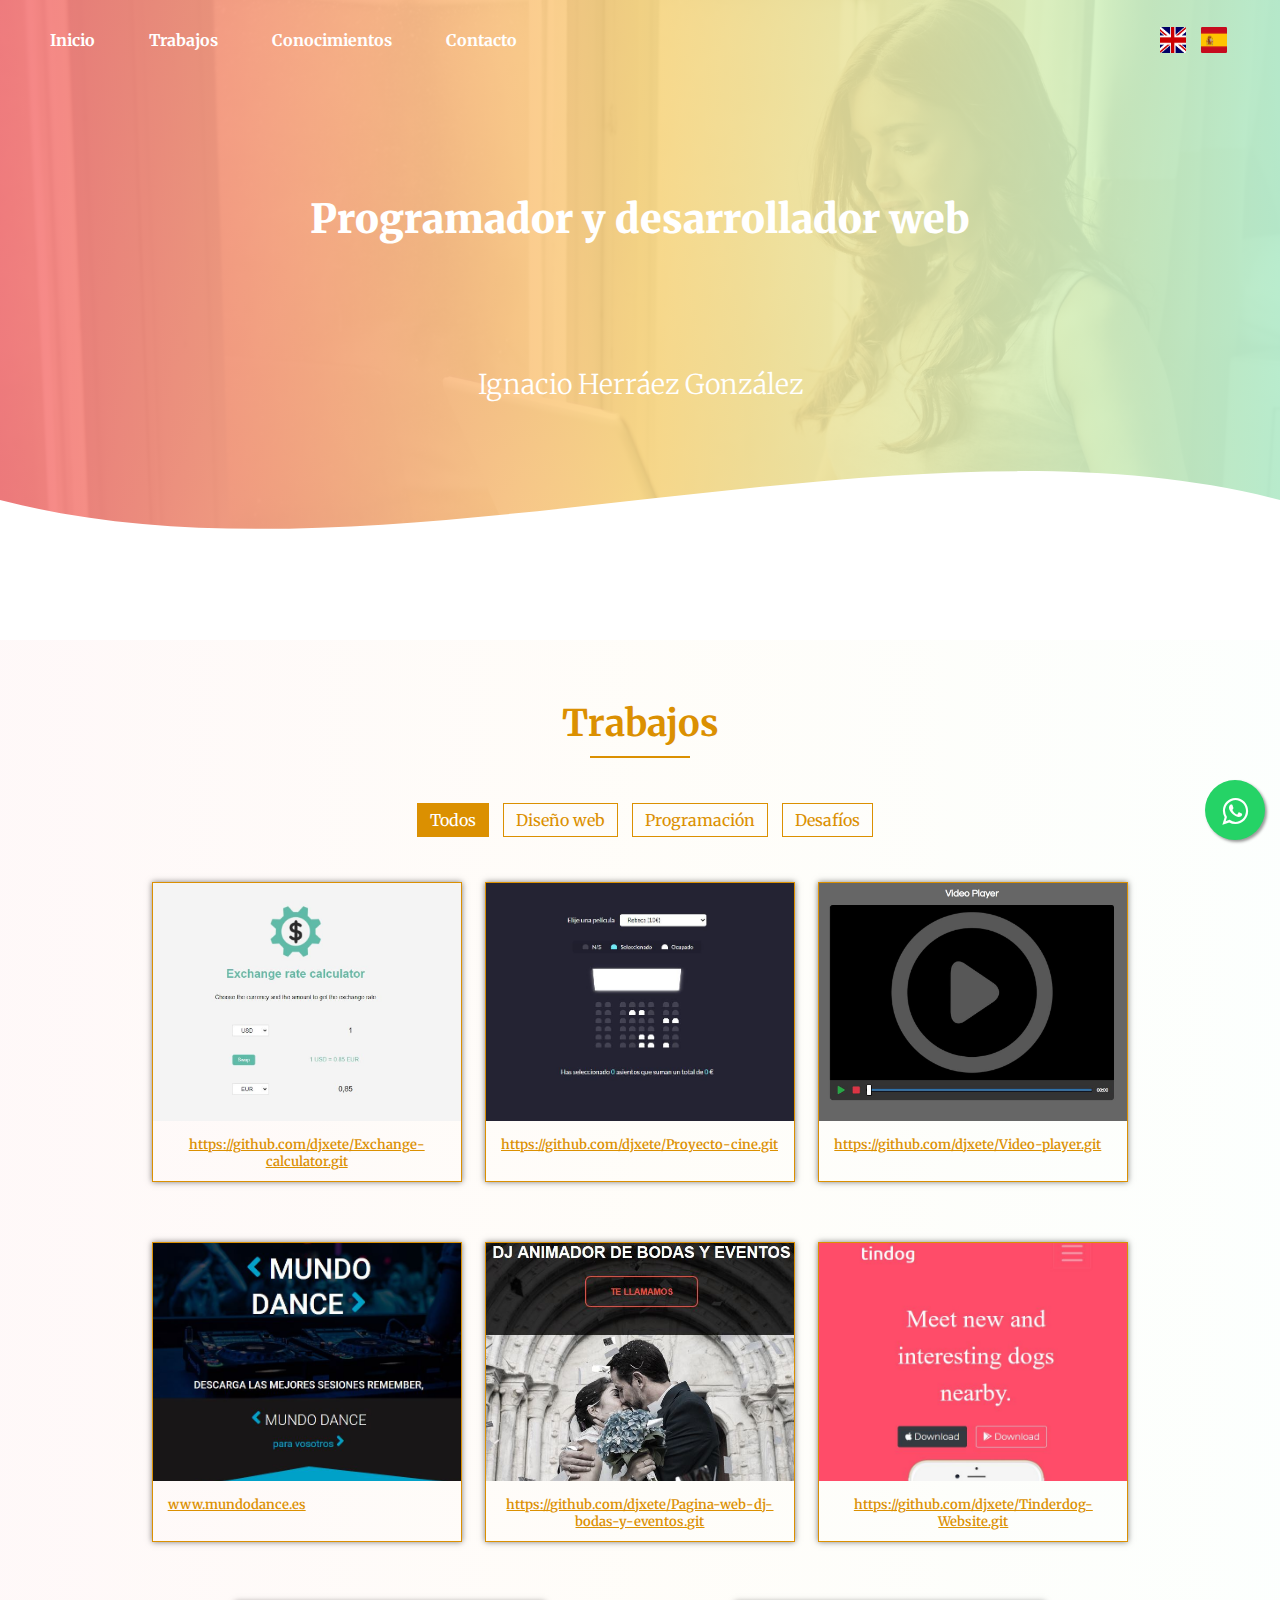
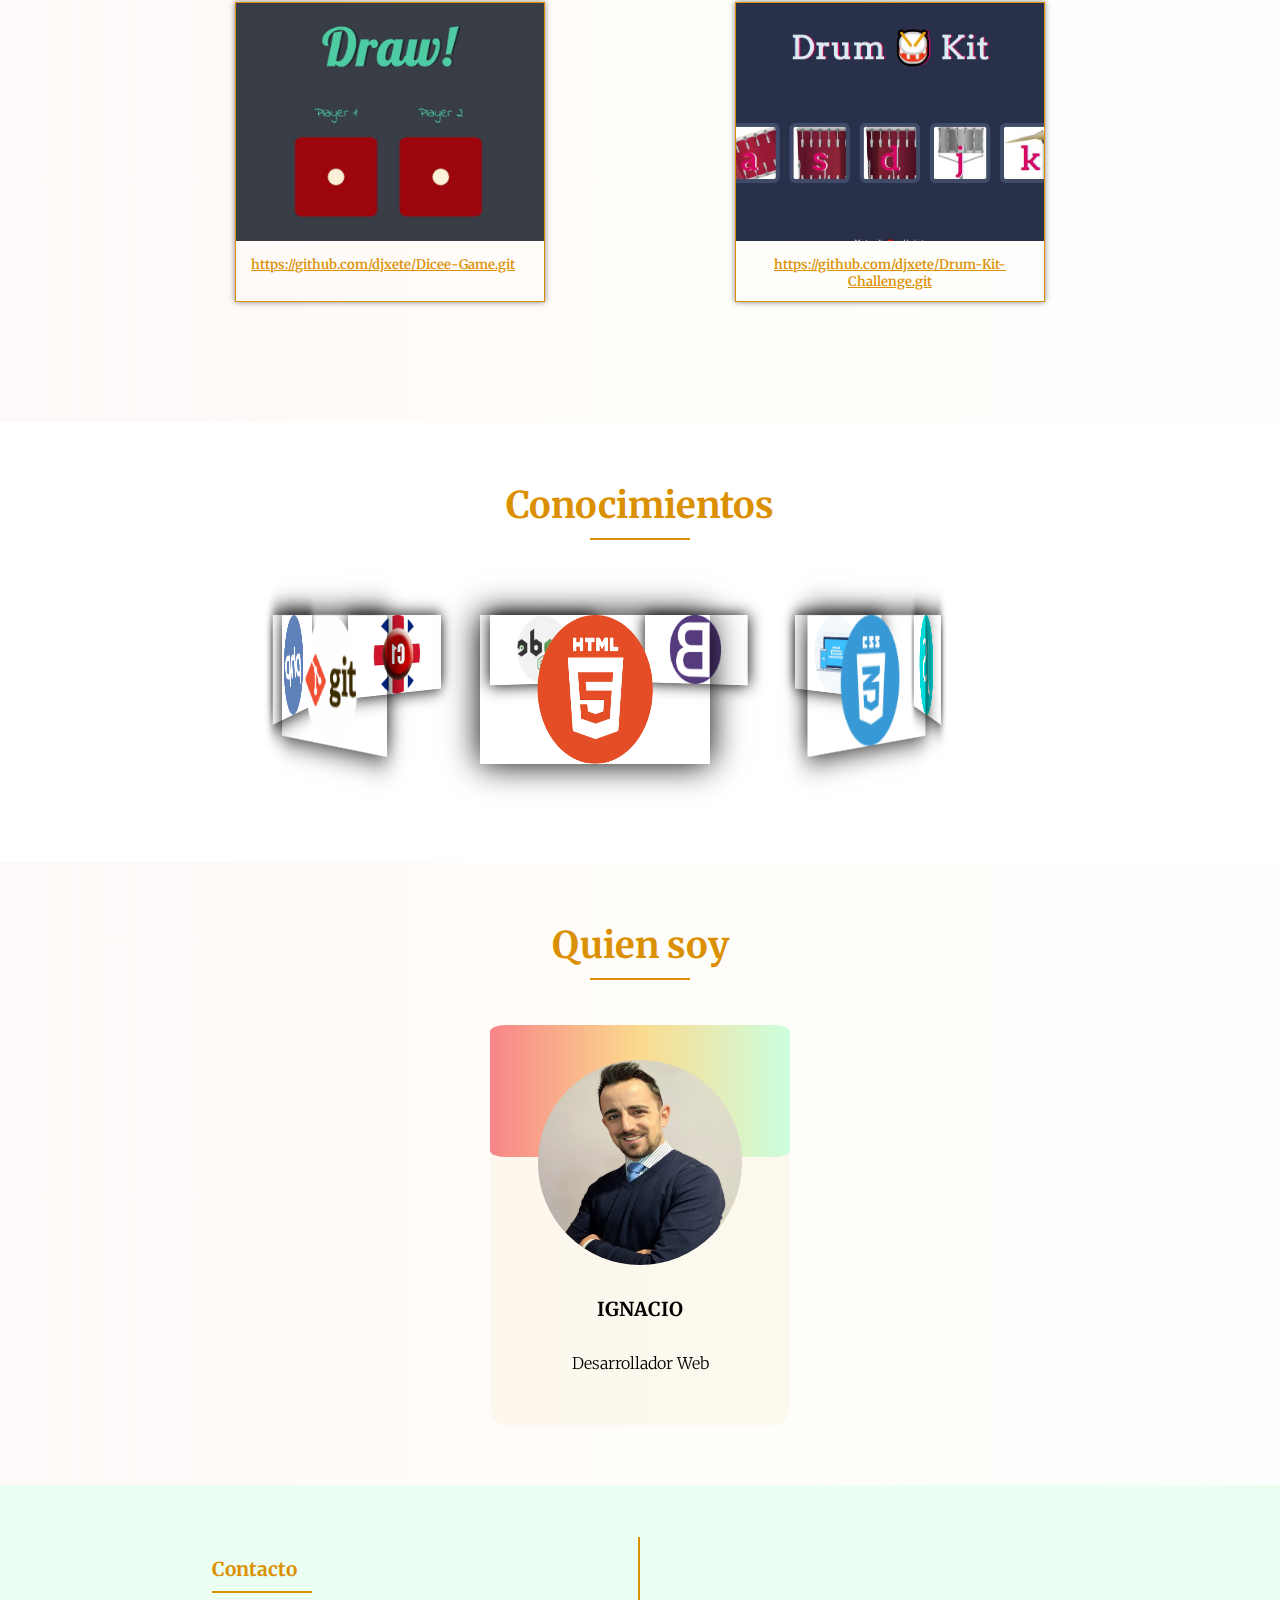
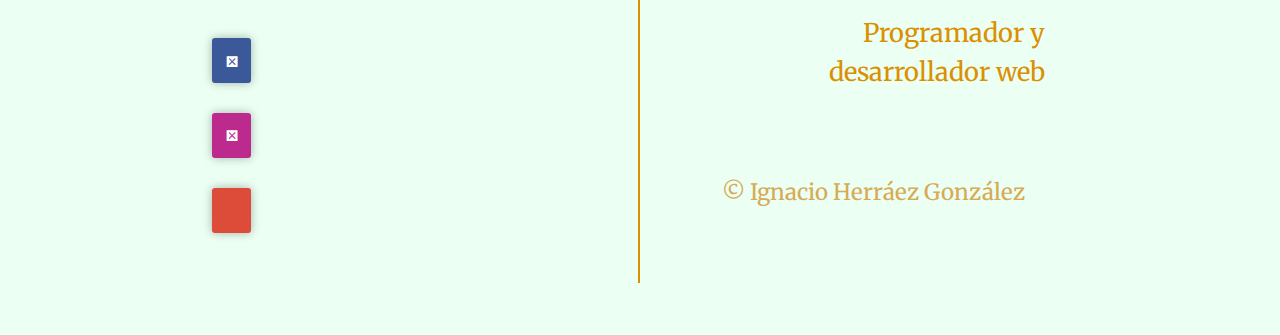
<file: index.html>
<!DOCTYPE html>
<html lang="en">

<head>
    <meta charset="UTF-8">
    <meta name="viewport" content="width=device-width, initial-scale=1.0">
    <meta http-equiv="X-UA-Compatible" content="ie=edge">
    <title>Portafolio Ignacio</title>

    <!-- Fonts -->
    <link href="https://fonts.googleapis.com/css2?family=Merriweather:wght@300;400;700;900&display=swap"
        rel="stylesheet">


    <!-- Css Estilos -->
    <link rel="stylesheet" href=".//css/estilos.css">

    <!-- Font awesome -->
    <link rel="stylesheet" href="https://use.fontawesome.com/releases/v5.3.1/css/all.css"
        integrity="sha384-mzrmE5qonljUremFsqc01SB46JvROS7bZs3IO2EmfFsd15uHvIt+Y8vEf7N7fWAU" crossorigin="anonymous">

        <!-- Google Analitics-->

        
</head>

<body class="hidden">


    <!--HEADER-->

    <header>
        <div class="header__div">
            <nav class="enlaces-header">
                <a href="#">Inicio</a>
                <a href="#trabajos">Trabajos</a>
                <a href="#conocimientos">Conocimientos</a>
                <a href="#contacto">Contacto</a>
            </nav>
            <nav class="enlaces-header2">
                <div class="enlaces-header2-div" id="navegacion2">
                    <a href="#" name="enlace">Inicio</a>
                    <a href="#trabajos" name="enlace">Trabajos</a>
                    <a href="#conocimientos" name="enlace">Conocimientos</a>
                    <a href="#contacto" name="enlace">Contacto</a>
                </div>
            </nav>
            <div class="hamburguer">
                <i class="fas fa-bars"></i>
                <div class="ingles-español">
                    <a href="indexEnglish.html"><img class="ingles-español__img" src="./img/bandera inglesa.jpg"
                            alt="bandera inglesa"></a>
                    <a href="index.html"><img class="ingles-español__img" src="./img/bandera-españa.png"
                            alt="bandera españa"></a>
                </div>
            </div>
        </div>

        <section class="textos-header">
            <h1>Programador y desarrollador web</h1>
            <h2>Ignacio Herráez González</h2>
        </section>
        <div class="wave" style="height: 150px; overflow: hidden;"><svg viewBox="0 0 500 150" preserveAspectRatio="none"
                style="height: 100%; width: 100%;">
                <path d="M0.00,49.98 C150.00,150.00 349.20,-50.00 500.00,49.98 L500.00,150.00 L0.00,150.00 Z"
                    style="stroke: none; fill: #fff;"></path>
            </svg></div>
    </header>


    <!--MAIN-->

    <main class="fondo">

        <section class="work contenedor" id="trabajos">
            <h3>Trabajos</h3>
            <p class="after"></p>
            <div class="botones-work">
                <ul>
                    <li class="filter active" data-nombre='todos'>Todos</li>
                    <li class="filter" data-nombre='diseño'>Diseño web</li>
                    <li class="filter" data-nombre='programacion'>Programación</li>
                    <li class="filter" data-nombre='marketing'>Desafíos</li>
                </ul>
            </div>
            <div class="galeria-work">
                <div class="cont-work programacion">
                    <div class="img-work">
                        <img src="./img/Imagen Exchange rate calculator.JPG" alt="imagen exchange rate calculator">
                    </div>
                    <div class="textos-work">
                        <a
                            href="https://github.com/djxete/Exchange-calculator.git" target="e_blank">https://github.com/djxete/Exchange-calculator.git</a>
                    </div>
                </div>
                <div class="cont-work programacion">
                    <div class="img-work">
                        <img src="./img/Imagen cinema.JPG" alt="imagen cinema">
                    </div>
                    <div class="textos-work">
                        <a
                            href="https://github.com/djxete/Proyecto-cine.git" target="e_blank">https://github.com/djxete/Proyecto-cine.git</a>
                    </div>
                </div>
                <div class="cont-work programacion">
                    <div class="img-work">
                        <img src="./img/Imagen video-player.JPG" alt="imagen video player">
                    </div>
                    <div class="textos-work">
                        <a
                            href="https://github.com/djxete/Video-player.git" target="e_blank">https://github.com/djxete/Video-player.git</a>
                    </div>
                </div> 
                <div class="cont-work diseño">
                    <div class="img-work">
                        <img src="img/imagenMundoDance.JPG" alt="imagen mundodance">
                    </div>
                    <div class="textos-work">
                        <a
                            href="https:/mundodance.es" target="e_blank">www.mundodance.es</a>
                    </div>
                </div>
                <div class="cont-work diseño">
                    <div class="img-work">
                        <img src="img/Imagen bodasyeventos.JPG" alt="imagen boda y eventos">
                    </div>
                    <div class="textos-work">
                        <a
                            href="https://github.com/djxete/Pagina-web-dj-bodas-y-eventos.git" target="e_blank">https://github.com/djxete/Pagina-web-dj-bodas-y-eventos.git</a>
                    </div>
                </div>
                <div class="cont-work diseño">
                    <div class="img-work">
                        <img src="img/Imagen tinderdog.JPG" alt="imagen tinderdog">
                    </div>
                    <div class="textos-work">
                        <a
                            href="https://github.com/djxete/Tinderdog-Website.git" target="e_blank">https://github.com/djxete/Tinderdog-Website.git</a>
                    </div>
                </div>
                <div class="cont-work marketing">
                    <div class="img-work">
                        <img src="img/Imagen dicechallenge.JPG" alt="imagen dice challenge">
                    </div>
                    <div class="textos-work">
                        <a
                            href="https://github.com/djxete/Dicee-Game.git" target="e_blank">https://github.com/djxete/Dicee-Game.git</a>
                    </div>
                </div>
                <div class="cont-work marketing">
                    <div class="img-work">
                        <img src="img/Imagen drumkitchallenge.JPG" alt="imagen drumkit challenge">
                    </div>
                    <div class="textos-work">
                        <a
                            href="https://github.com/djxete/Drum-Kit-Challenge.git" target="e_blank">https://github.com/djxete/Drum-Kit-Challenge.git</a>
                    </div>
                </div>
                <!-- <div class="cont-work marketing">
                    <div class="img-work">
                        <img src="img/marketing3.jpeg" alt="">
                    </div>
                    <div class="textos-work">
                        <a
                            href="https://github.com/djxete/Mundodance-website.git">https://github.com/djxete/Mundodance-website.git</a>
                    </div>
                </div> -->
            </div>
        </section>
    </main>

  


    <!--SECTION SLIDER-->


    <section class="slider " id="conocimientos">
        <h3>Conocimientos</h3>
        <p class="after"></p>
        <div class="content-all">
            <div class="content-carrousel">
                <figure><img src="./img/img slider/html5-circulo.png" alt="imagen html5"></figure>
                <figure><img src="./img/img slider/css3-circulo.png" alt="imagen css3"></figure>
                <figure><img src="./img/img slider/js-circulo.png" alt="imagen js"></figure>
                <figure><img src="./img/img slider/responsive-circulo.png" alt="imagen responsive"></figure>
                <figure><img src="./img/img slider/bootstrap-circulo.png" alt="imagen bootstrap"></figure>
                <figure><img src="./img/img slider/node-circulo.png" alt="imagen nodejs"></figure>
                <figure><img src="./img/img slider/ingles-circulo-imagen.png" alt="imagen ingles"></figure>
                <figure><img src="./img/img slider/php-circulo.png" alt="imagen php"></figure>
                <figure><img src="./img/img slider/git-circulo.png" alt="imagen git"></figure>
            </div>

        </div>

    </section>






    <!-- SECTION QUIEN SOY YO -->

    <section class="team fondo" id="equipo">
        <div class="contenedor">
            <h3>Quien soy</h3>
            <p class="after contenedor__p"></p>
            <div class="con">
                <div class="card">
                    <div class="fotoFront">
                        <img src="./img/imagen_nacho.jpg" class="fotoFront__img" alt="">
                        <h5 class="fotoFront__h5">ignacio</h5>
                        <p class="fotoFront__p">Desarrollador web</p>
                    </div>
                    <div class="foto2Front">
                        <p class="foto2Front__p">Mi nombre es Ignacio Herráez González 🙂. Después de vivir dos años
                            en Reino Unido <img src="./img/bandera-uk.png" class="foto2Front__p-img" alt=""> decidí
                            comenzar mi carrera como programador y desarrollador web freelance. Me encanta la tecnología
                            💻
                        </p>
                        <div class="foto2Front__div">
                            <li class="facebook wrapper__ul-li">
                                <a href="https://www.facebook.com/ignacio.herraezgonzalez" target="e_blank"><i
                                    class="fab fa-facebook-square wrapper__ul-li-fa"></i></a>
                            </li>
                            <li class="instagram wrapper__ul-li">
                                <a href="https://www.instagram.com/nachonaxgonzalez/" target="e_blank"><i
                                        class="fab fa-instagram wrapper__ul-li-fa"></i></a>
                            </li>
                            <li class="linkedin wrapper__ul-li">
                                <a href="https://es.linkedin.com/in/ignacioherraezgonzalez" target="e_blank"><i
                                    class="fab fa-linkedin-in wrapper__ul-li-fa"></i></a>
    
                            </li>
                        </div>
                    </div>
                </div>
    
            </div>
        </div>
    </section>
    


    <!-- FOOTER -->

    <footer id="contacto">
        <div class="wrapper">
            <div class="wrapper__div">
                <ul class="wrapper__ul">
                    <li>
                        <h4 class="wrapper__ul-li-h4">Contacto</h4>
                        <p class="after-footer"></p>
                    </li>
                    <li class="facebook wrapper__ul-li">
                        <i class="fab fa-facebook-square  wrapper__ul-li-fa"></i>
                        <div class="wrapper__ul-li-div">
                            <a class="wrapper__ul-li-div-a" href="https://www.facebook.com/ignacio.herraezgonzalez"
                                target="e_blank">facebook</a>
                        </div>
                    </li>


                    <li class="instagram wrapper__ul-li">
                        <i class="fab fa-instagram wrapper__ul-li-fa "></i>
                        <div class="wrapper__ul-li-div">
                            <a class="wrapper__ul-li-div-a" href="https://www.instagram.com/nachonaxgonzalez/"
                                target="e_blank">instagram</a>
                        </div>
                    </li>

                    <li class="linkedin wrapper__ul-li">
                        <i class="fab fa-linkedin-in wrapper__ul-li-fa"></i>
                        <div class="wrapper__ul-li-div">
                            <a class="wrapper__ul-li-div-a" href="https://es.linkedin.com/in/ignacioherraezgonzalez"
                                target="e_blank">linkedIn</a>
                        </div>
                    </li>

                    <!-- <li class="whatsapp wrapper__ul-li">
                        <i class="fab fa-whatsapp wrapper__ul-li-fa "></i>
                        <div class="wrapper__ul-li-div">
                            <a class="wrapper__ul-li-div-a"
                                href="https://api.whatsapp.com/send?phone=+34665874384&text=Bienvenidos."
                                target="e_blank">whatsapp</a>
                        </div>
                    </li> -->
                </ul>
            </div>
            <div class="wrapper__div">
                <p class="wrapper__div-p">Programador y desarrollador web</p>
                <p class="wrapper__div-p2">© Ignacio Herráez González</p>

            </div>
        </div>

        <!-- Botón whatsapp -->

        <link rel="stylesheet" href="https://maxcdn.bootstrapcdn.com/font-awesome/4.5.0/css/font-awesome.min.css">
        <a href="https://api.whatsapp.com/send?phone=+34665874384&text=Bienvenidos." class="float" target="_blank">
            <i class="fa fa-whatsapp my-float"></i>
        </a>


    </footer>

    <script src="js/jquery.js"></script>
    <script src="js/materialize.js"></script>
    <script src="js/main.js"></script>
    <script src="js/filtro.js"></script>

</body>

</html>
</file>
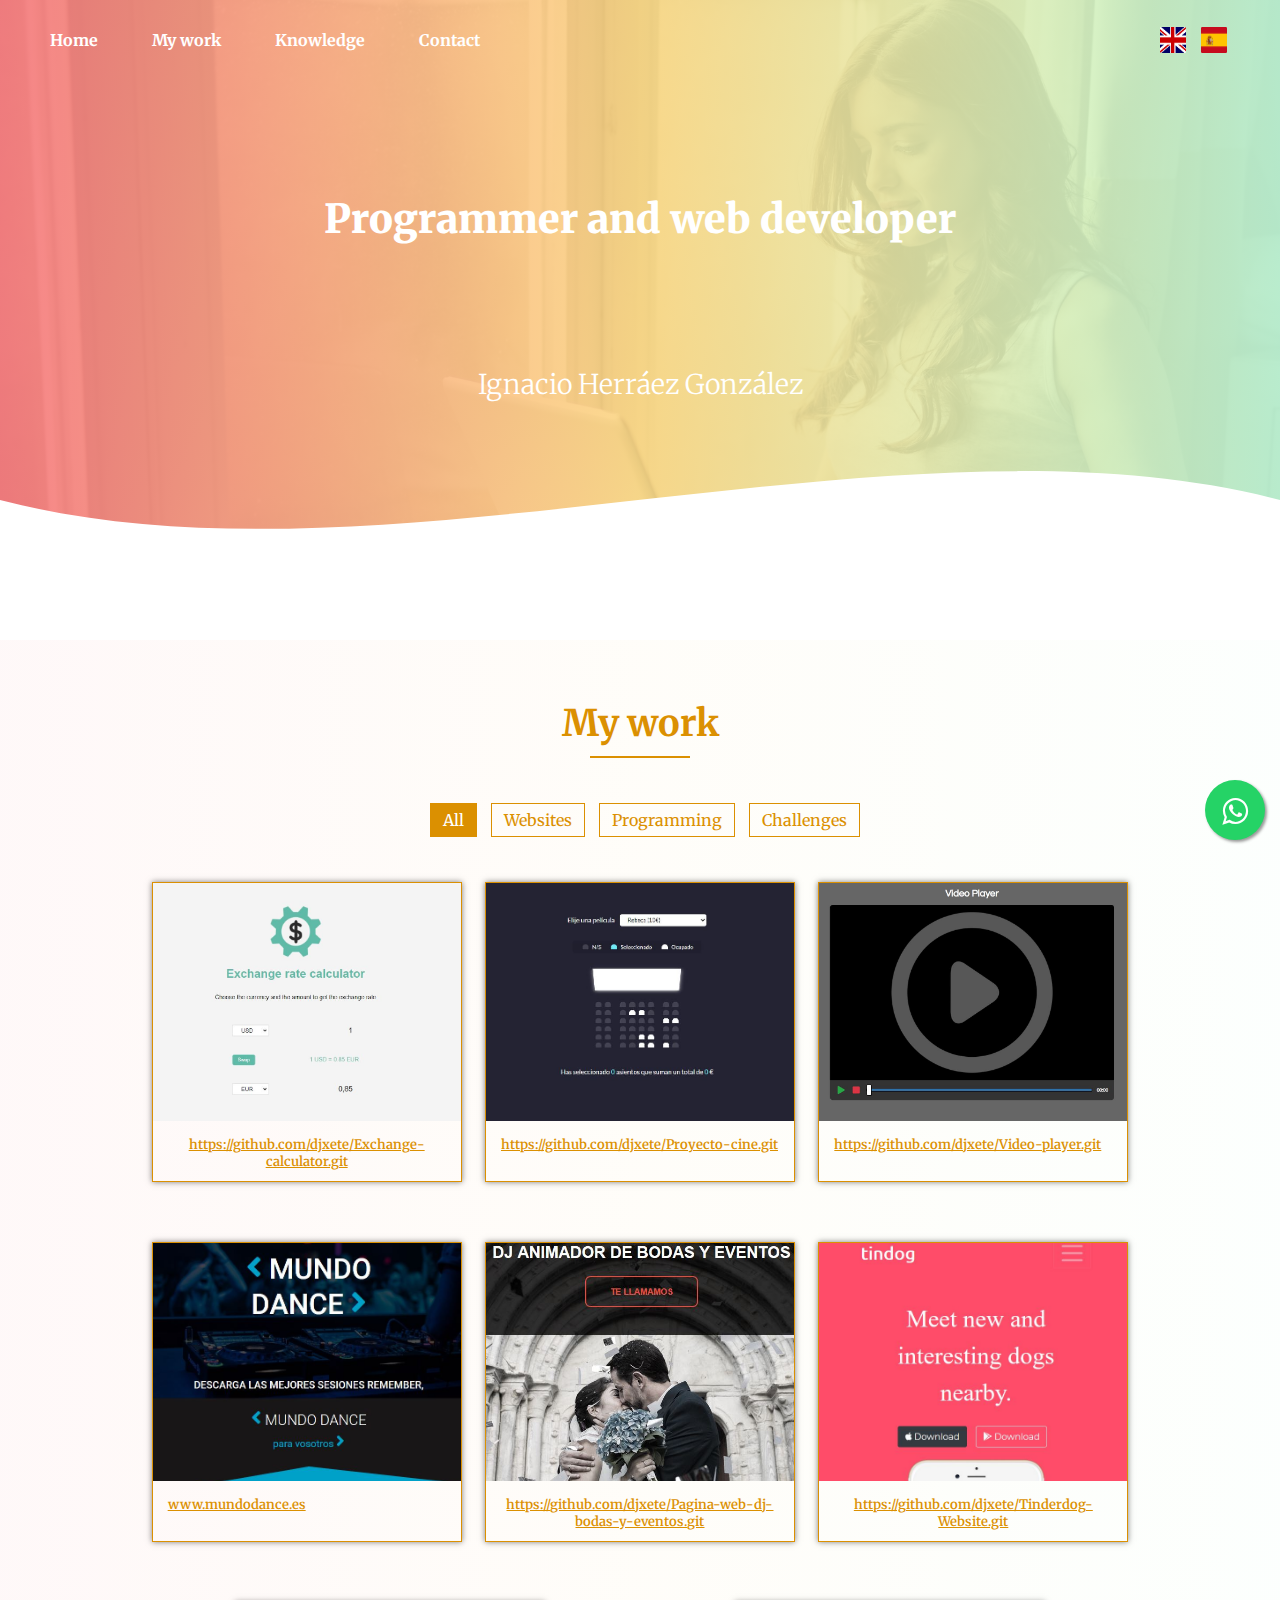
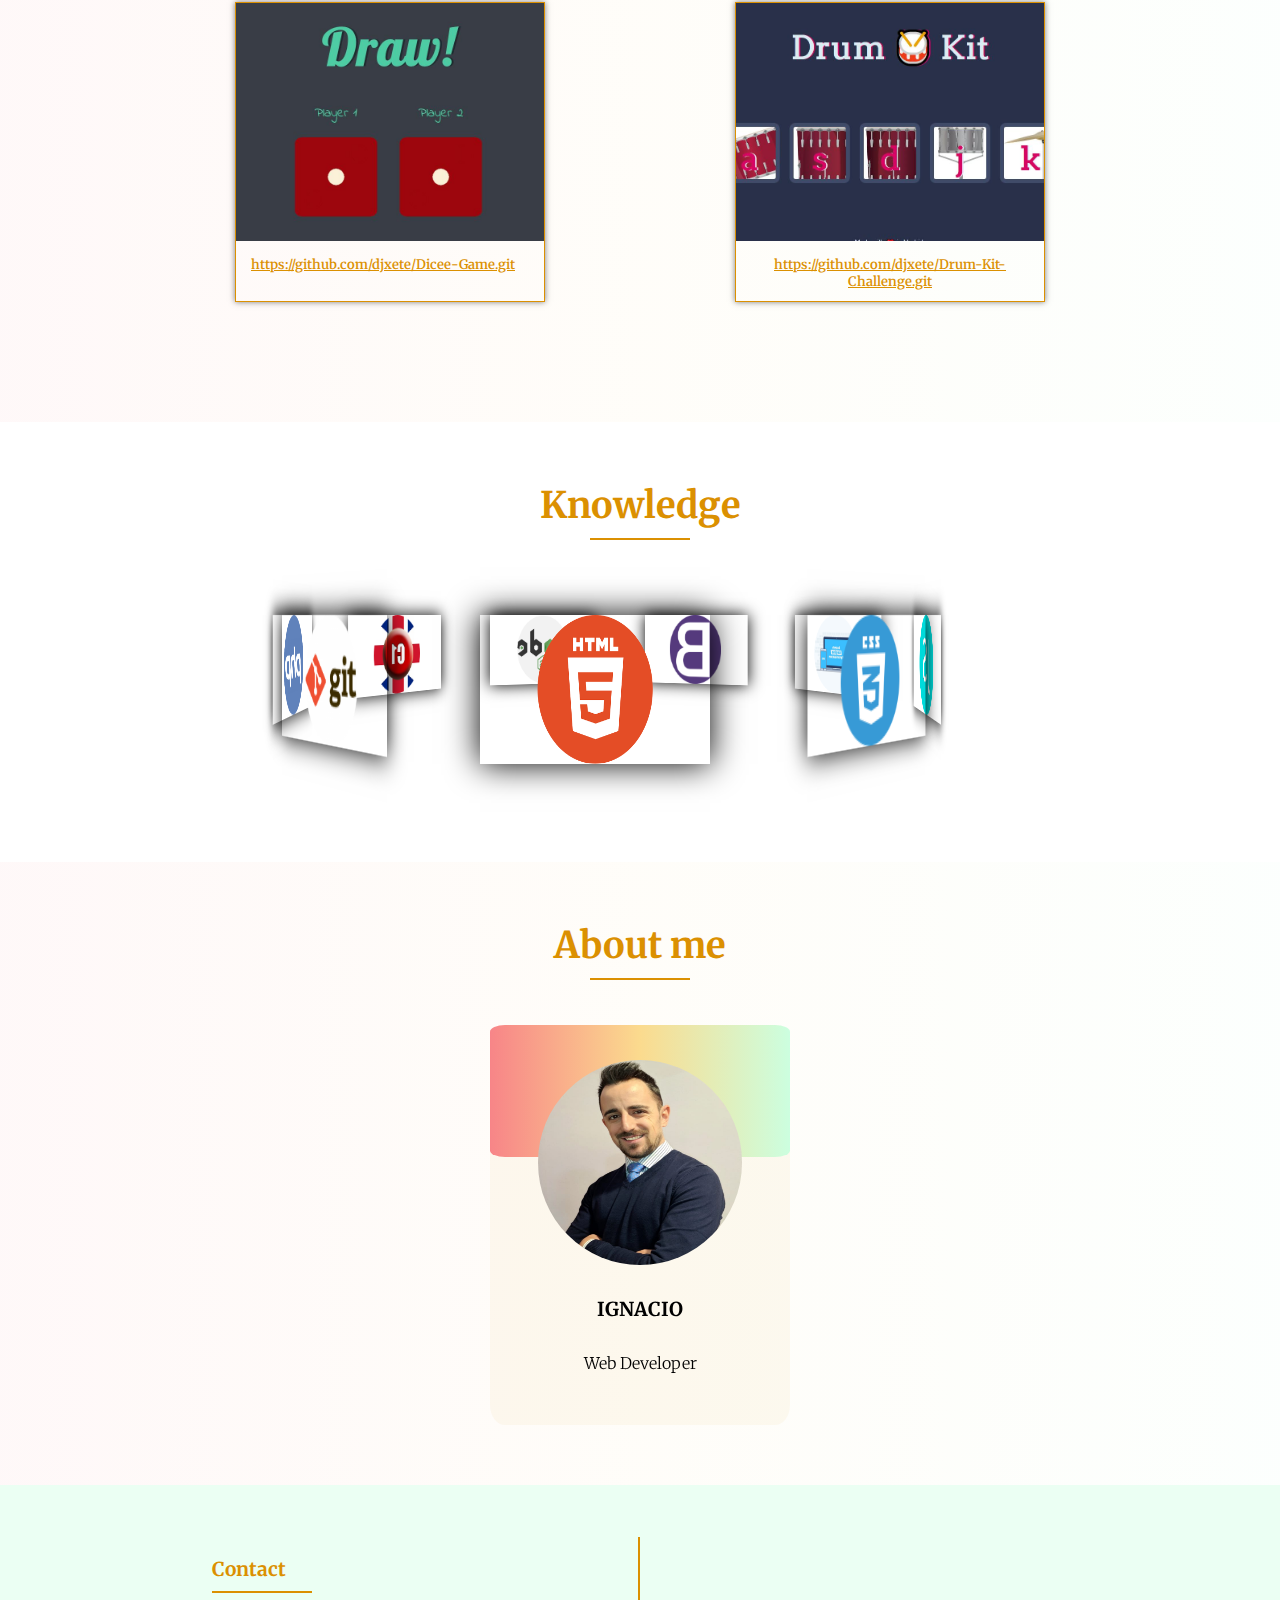
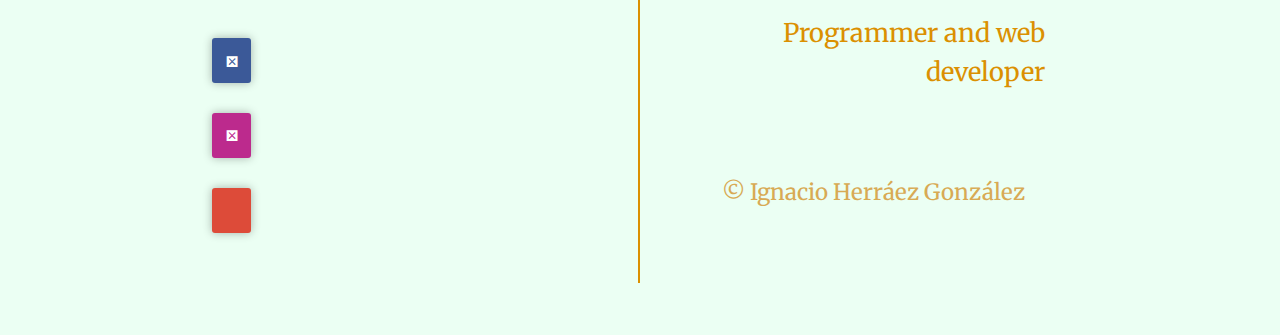
<file: indexEnglish.html>
<!DOCTYPE html>
<html lang="en">

<head>
    <meta charset="UTF-8">
    <meta name="viewport" content="width=device-width, initial-scale=1.0">
    <meta http-equiv="X-UA-Compatible" content="ie=edge">
    <title>Portafolio Ignacio</title>

    <!-- Fonts -->
    <link href="https://fonts.googleapis.com/css2?family=Merriweather:wght@300;400;700;900&display=swap"
        rel="stylesheet">


    <!-- Css Estilos -->
    <link rel="stylesheet" href=".//css/estilos.css">

    <!-- Font awesome -->
    <link rel="stylesheet" href="https://use.fontawesome.com/releases/v5.3.1/css/all.css"
        integrity="sha384-mzrmE5qonljUremFsqc01SB46JvROS7bZs3IO2EmfFsd15uHvIt+Y8vEf7N7fWAU" crossorigin="anonymous">
</head>

<body class="hidden">

    <!--HEADER-->

    <header>
        <div class="header__div">
            <nav class="enlaces-header">
                <a href="#">Home</a>
                <a href="#trabajos">My work</a>
                <a href="#conocimientos">Knowledge</a>
                <a href="#contacto">Contact</a>
            </nav>
            <nav class="enlaces-header2">
                <div class="enlaces-header2-div" id="navegacion2">
                    <a href="#" name="enlace">Home</a>
                    <a href="#trabajos" name="enlace">My work</a>
                    <a href="#conocimientos" name="enlace">Knowledge</a>
                    <a href="#contacto" name="enlace">Contact</a>
                </div>
            </nav>
            <div class="hamburguer">
                <i class="fas fa-bars"></i>
                <div class="ingles-español">
                    <a href="indexEnglish.html"><img class="ingles-español__img" src="./img/bandera inglesa.jpg"
                            alt="bandera inglesa"></a>
                    <a href="index.html"><img class="ingles-español__img" src="./img/bandera-españa.png"
                            alt="bandera españa"></a>
                </div>
            </div>
        </div>

        <section class="textos-header">
            <h1>Programmer and web developer</h1>
            <h2>Ignacio Herráez González</h2>
        </section>
        <div class="wave" style="height: 150px; overflow: hidden;"><svg viewBox="0 0 500 150" preserveAspectRatio="none"
                style="height: 100%; width: 100%;">
                <path d="M0.00,49.98 C150.00,150.00 349.20,-50.00 500.00,49.98 L500.00,150.00 L0.00,150.00 Z"
                    style="stroke: none; fill: #fff;"></path>
            </svg></div>
    </header>

     <!--MAIN-->

    <main class="fondo">

        <section class="work contenedor" id="trabajos">
            <h3>My work</h3>
            <p class="after"></p>
            <div class="botones-work">
                <ul>
                    <li class="filter active" data-nombre='todos'>All</li>
                    <li class="filter" data-nombre='diseño'>Websites</li>
                    <li class="filter" data-nombre='programacion'>Programming</li>
                    <li class="filter" data-nombre='marketing'>Challenges</li>
                </ul>
            </div>
            <div class="galeria-work">
                <div class="cont-work programacion">
                    <div class="img-work">
                        <img src="./img/Imagen Exchange rate calculator.JPG" alt="imagen exchange rate calculator">
                    </div>
                    <div class="textos-work">
                        <a
                            href="https://github.com/djxete/Exchange-calculator.git" target="e_blank">https://github.com/djxete/Exchange-calculator.git</a>
                    </div>
                </div>
                <div class="cont-work programacion">
                    <div class="img-work">
                        <img src="./img/Imagen cinema.JPG" alt="imagen cinema">
                    </div>
                    <div class="textos-work">
                        <a
                            href="https://github.com/djxete/Proyecto-cine.git" target="e_blank">https://github.com/djxete/Proyecto-cine.git</a>
                    </div>
                </div>
                <div class="cont-work programacion">
                    <div class="img-work">
                        <img src="./img/Imagen video-player.JPG" alt="imagen video player">
                    </div>
                    <div class="textos-work">
                        <a
                            href="https://github.com/djxete/Video-player.git" target="e_blank">https://github.com/djxete/Video-player.git</a>
                    </div>
                </div> 
                <div class="cont-work diseño">
                    <div class="img-work">
                        <img src="img/imagenMundoDance.JPG" alt="imagen mundodance">
                    </div>
                    <div class="textos-work">
                        <a
                            href="https:/mundodance.es" target="e_blank">www.mundodance.es</a>
                    </div>
                </div>
                <div class="cont-work diseño">
                    <div class="img-work">
                        <img src="img/Imagen bodasyeventos.JPG" alt="imagen bodas y eventos">
                    </div>
                    <div class="textos-work">
                        <a
                            href="https://github.com/djxete/Pagina-web-dj-bodas-y-eventos.git"target= "e_blank">https://github.com/djxete/Pagina-web-dj-bodas-y-eventos.git</a>
                    </div>
                </div>
                <div class="cont-work diseño">
                    <div class="img-work">
                        <img src="img/Imagen tinderdog.JPG" alt="imagen tinderdog">
                    </div>
                    <div class="textos-work">
                        <a
                            href="https://github.com/djxete/Tinderdog-Website.git" target="e_blank">https://github.com/djxete/Tinderdog-Website.git</a>
                    </div>
                </div>
                <div class="cont-work marketing">
                    <div class="img-work">
                        <img src="img/Imagen dicechallenge.JPG" alt="imagen dice challenge">
                    </div>
                    <div class="textos-work">
                        <a
                        href="https://github.com/djxete/Dicee-Game.git" target="e_blank">https://github.com/djxete/Dicee-Game.git</a>
                    </div>
                </div>
                <div class="cont-work marketing">
                    <div class="img-work">
                        <img src="img/Imagen drumkitchallenge.JPG" alt="imagen drumkit challenge">
                    </div>
                    <div class="textos-work">
                        <a
                        href="https://github.com/djxete/Drum-Kit-Challenge.git" target="e_blank">https://github.com/djxete/Drum-Kit-Challenge.git</a>
                    </div>
                </div>
                <!-- <div class="cont-work marketing">
                    <div class="img-work">
                        <img src="img/marketing3.jpeg" alt="">
                    </div>
                    <div class="textos-work">
                        <a
                            href="https://github.com/djxete/Mundodance-website.git">https://github.com/djxete/Mundodance-website.git</a>
                    </div>
                </div> -->
            </div>
        </section>
    </main>


    <!--SECTION SLIDER-->
    

    <section class="slider" id="conocimientos">
        <h3>Knowledge</h3>
        <p class="after"></p>
        <div class="content-all">
            <div class="content-carrousel">
                <figure><img src="./img/img slider/html5-circulo.png" alt="imagen html5"></figure>
                <figure><img src="./img/img slider/css3-circulo.png" alt="imagen css3"></figure>
                <figure><img src="./img/img slider/js-circulo.png" alt="imagen js"></figure>
                <figure><img src="./img/img slider/responsive-circulo.png" alt="imagen responsive"></figure>
                <figure><img src="./img/img slider/bootstrap-circulo.png" alt="imagen bootstrap"></figure>
                <figure><img src="./img/img slider/node-circulo.png" alt="imagen nodejs"></figure>
                <figure><img src="./img/img slider/ingles-circulo-imagen.png" alt="imagen ingles"></figure>
                <figure><img src="./img/img slider/php-circulo.png" alt="imagen php"></figure>
                <figure><img src="./img/img slider/git-circulo.png" alt="imagen git"></figure>
            </div>

        </div>

    </section>
    <!--slider-->

<!-- SECTION ABOUT ME-->

<section class="team fondo" id="equipo">
    <div class="contenedor">
        <h3>About me</h3>
        <p class="after contenedor__p"></p>
        <div class="con">
            <div class="card">
                <div class="fotoFront">
                    <img src="./img/imagen_nacho.jpg" class="fotoFront__img" alt="">
                    <h5 class="fotoFront__h5">ignacio</h5>
                    <p class="fotoFront__p">web developer</p>
                </div>
                <div class="foto2Front">
                    <p class="foto2Front__p"> My name is Ignacio Herráez González 🙂. After living two years in the UK <img src="./img/bandera-uk.png" class="foto2Front__p-img" alt=""> I decided to start my career as a freelance web developer and programmer. From a very young age I have always been closely linked to technology in general
                        💻
                    </p>
                    <div class="foto2Front__div">
                        <li class="facebook wrapper__ul-li">
                            <a href="https://www.facebook.com/ignacio.herraezgonzalez" target="e_blank"><i
                                class="fab fa-facebook-square wrapper__ul-li-fa"></i></a>
                        </li>
                        <li class="instagram wrapper__ul-li">
                            <a href="https://www.instagram.com/nachonaxgonzalez/" target="e_blank"><i
                                    class="fab fa-instagram wrapper__ul-li-fa"></i></a>
                        </li>
                        <li class="linkedin wrapper__ul-li">
                            <a href="https://es.linkedin.com/in/ignacioherraezgonzalez" target="e_blank"><i
                                class="fab fa-linkedin-in wrapper__ul-li-fa"></i></a>

                        </li>
                    </div>
                </div>
            </div>

        </div>
    </div>
</section>

   
    
  <!-- FOOTER -->

    <footer id="contacto">
        <div class="wrapper">
            <div class="wrapper__div">
                <ul class="wrapper__ul">
                    <li>
                        <h4 class="wrapper__ul-li-h4">Contact</h4>
                        <p class="after-footer"></p>
                    </li>
                    <li class="facebook wrapper__ul-li">
                        <i class="fab fa-facebook-square  wrapper__ul-li-fa"></i>
                        <div class="wrapper__ul-li-div">
                            <a class="wrapper__ul-li-div-a" href="https://www.facebook.com/ignacio.herraezgonzalez"
                                target="e_blank">facebook</a>
                        </div>
                    </li>


                    <li class="instagram wrapper__ul-li">
                        <i class="fab fa-instagram wrapper__ul-li-fa "></i>
                        <div class="wrapper__ul-li-div">
                            <a class="wrapper__ul-li-div-a" href="https://www.instagram.com/nachonaxgonzalez/" target="e_blank">instagram</a>
                        </div>
                    </li>

                    <li class="linkedin wrapper__ul-li">
                        <i class="fab fa-linkedin-in wrapper__ul-li-fa"></i>
                        <div class="wrapper__ul-li-div">
                            <a class="wrapper__ul-li-div-a" href="https://es.linkedin.com/in/ignacioherraezgonzalez"
                                target="e_blank">linkedIn</a>
                        </div>
                    </li>

                    <!-- <li class="whatsapp wrapper__ul-li">
                        <i class="fab fa-whatsapp wrapper__ul-li-fa "></i>
                        <div class="wrapper__ul-li-div">
                            <a class="wrapper__ul-li-div-a" href="https://api.whatsapp.com/send?phone=+34665874384&text=Bienvenidos." target="e_blank">whatsapp</a>
                        </div>
                    </li> -->
                </ul>
            </div>
            <div class="wrapper__div">
                <p class="wrapper__div-p">Programmer and web developer</p>
                <p class="wrapper__div-p2">© Ignacio Herráez González</p>

            </div>
        </div>

        <!-- Botón whatsapp -->

        <link rel="stylesheet" href="https://maxcdn.bootstrapcdn.com/font-awesome/4.5.0/css/font-awesome.min.css">
        <a href="https://api.whatsapp.com/send?phone=+34665874384&text=Bienvenidos."
            class="float" target="_blank">
            <i class="fa fa-whatsapp my-float"></i>
        </a>


    </footer>

    <script src="js/jquery.js"></script>
    <script src="js/materialize.js"></script>
    <script src="js/main.js"></script>
    <script src="js/filtro.js"></script>

</body>

</html>
</file>
<file: css/estilos.css>
:root{
  --color1: rgb(219,144,.5);
  --color2: rgba(23, 180, 83, 0.877);
  --color3: rgba(11,194,211, 0.623);
  --fondo: #ffffff;
  --titulos: calc(1.5em + 1vw);
  --margenes: 60px;
  --espacios: 10px;
  --espacios-contenido:45px;
}

* {
  margin: 0;
  padding: 0;
  box-sizing: border-box;
}

body {
  font-family: 'Merriweather', serif;
  background: var(--fondo);
}

img{
  vertical-align: top;
}

/*------------------ Header------------------- */

header {
  width: 100%;
  height: 600px;
  background: #C6FFDD;  /* fallback for old browsers */
  background: -webkit-linear-gradient(to right, #f7797d, #FBD786, #C6FFDD);  /* Chrome 10-25, Safari 5.1-6 */
  background: linear-gradient(to right, hsla(358, 89%, 72%, 0.90), hsla(42, 94%, 75%, 0.90), hsla(144, 100%, 89%, 0.90)),url("../img/portada.jpg"); /* W3C, IE 10+/ Edge, Firefox 16+, Chrome 26+, Opera 12+, Safari 7+ */
  background-size: cover;
  background-attachment: fixed;
  position: relative;
}

.enlaces-header{
  display: none;
  padding: 30px 50px 0;
  text-align: left;

}
.enlaces-header2{
  display: none;
}
.enlaces-header2-div{
  background-color:var(--color1);
  display: flex;
  flex-direction: column;
  align-items: center;
  justify-content: center;
  position: absolute;
  width: 95%;
  height: 600px;
  
  
}
.enlaces-header a{
  color:#fff;
  font-weight: bold;
  margin-right: 50px;
  text-decoration: none;
}
.enlaces-header2-div a {
color:#fff;
flex-basis: calc(25% - 3rem);
text-align: center;
text-decoration: none;
font-weight: bold;
margin-right: 50px;
}


.enlaces-header2-div a:hover{
  text-decoration: underline;
}


.textos-header{
  margin: 0 auto;
  width: 90%;
  align-items: center;
  display: flex;
  flex-direction: column;
  height: 430px;
  justify-content: space-evenly;
  line-height: 2;
  text-align: center;
  
  
}

.textos-header h1{
  font-size: calc(1.7em + 1vw);
 
  font-weight: 900;
  color:#fff;
}

.textos-header h2{
  font-size: calc(0.9em + 1vw);
  font-weight: 300;
  color:#fff;
}

.wave{
  position: absolute;
  bottom: 0;
  width: 100%;
}

.hamburguer {
  display: flex;
  justify-content: space-between;
  align-items: center;
  height: 80px;
  width: 100%;
  text-align: center;
  cursor: pointer;
  transition: color 0.5s ease-in;
  
}

.hamburguer>i {
  color: var(--fondo);
  padding: 30px;
  font-size: 30px;
  line-height: 80px;
  z-index: 1000;
}

.ingles-español{
  display: flex;
  align-items: center;
  height: 80px;
  margin-right: 30px;
  width: 80px;
  text-align: center;
  z-index: 100;
  cursor: pointer;
  transition: color 0.5s ease-in;
}
.ingles-español__img{
  border-radius: 5%;
  display: inline-block;
  line-height: 26px;
  height: 26px;
  margin-right: 15px;
  width: 26px;
}



/*-------------------------- Main---------------------------------------- */


.fondo{
  background: #C6FFDD;  /* fallback for old browsers */
  background: -webkit-linear-gradient(to right, #f7797d, #FBD786, #C6FFDD);  /* Chrome 10-25, Safari 5.1-6 */
  background: linear-gradient(to right, hsla(358, 89%, 72%, 0.05), hsla(42, 94%, 75%, 0.05), hsla(144, 100%, 89%, 0.05)); /* W3C, IE 10+/ Edge, Firefox 16+, Chrome 26+, Opera 12+, Safari 7+ */
  margin-top: 40px;
}

.contenedor{
  margin:auto;
  padding: var(--margenes) 0;
  width: 90%;
  max-width: 1000px;
  text-align: center;
  overflow: hidden;
}

.contenedor h3{
  font-size: var(--titulos);
  color: var(--color1);
  margin-bottom: var(--espacios);
}

.contenedor__p{
  font-size: 18px;
  font-weight: 300;
  color: var(--color1);
}

.after::after{
  content:'';
  display: block;
  margin: auto;
  margin-top: var(--espacios);
  width: 100px;
  height: 2px;
  background: var(--color1);
  margin-bottom: var(--espacios-contenido);
}


.people{
  height: 80%;
}

.content-card img{
  width: 100%;
  height: 100%;
  object-fit: cover;
}

.texto-team{
  height: 20%;
  width: 100%;
  padding: var(--espacios) 0;
}


.botones-work{
  overflow: hidden;
}

.botones-work li{
  display: inline-block;
  text-align: center;
  margin-left: var(--espacios);
  margin-bottom: var(--espacios-contenido);
  padding: 6px 12px;
  border: 1px solid var(--color1);
  list-style: none;
  color: var(--color1);
}

.botones-work li:hover{
  background: var(--color1);
  color:#fff;
  cursor: pointer;
}

.botones-work .active{
  background: var(--color1);
  color:#fff;
}

.galeria-work{
  display:flex;
  flex-wrap: wrap;
  justify-content: space-around;
}

.cont-work{
  width: calc(20em + 1vw);
  box-shadow: 0 0 6px 0 rgba(0,0,0,.5);
  border:  1px solid var(--color1);
  height:300px;
  overflow: hidden;
  margin-bottom: var(--margenes);
  
}

.img-work{
  height: 80%;
  width: 100%;
  
}

.img-work img{
  height: 100%;
  width: 100%;
  object-fit: cover;
 
  
}
.textos-work {
  height: 75px;
  display: flex;
 
}


.textos-work a{
  color:var(--color1);
  font-family: 'Merriweather', serif;
  font-size: 13px;
  font-weight: 600;
  padding: 15px;
  

  
}

.textos-work h4{
  line-height: 30px;
  font-weight: 300;
}


/*----------------------------- Slider imagenes---------------------------------*/


.slider{
  height: 400px;
  padding: 60px 0;
  position: relative;
  margin: auto;
  max-width: 95%;
  overflow: hidden;

}
.slider h3{
  font-size: var(--titulos);
  color: var(--color1);
  margin-bottom: var(--espacios);
  text-align: center;
}

.content-all{
  width: 200px;
  margin: auto;
  perspective: 800px;
  position: relative;
  margin-top: 10px;
  padding: 0 0 60px;

}

.content-carrousel{
  width: 80%;
  position: absolute;
  top:50%;
  bottom: 50%;
  left:0;
  right: 0;
  animation: rotar 30s infinite linear;
  transform-style: preserve-3d;


}

.content-carrousel:hover{
  animation-play-state: paused;
  cursor: pointer;
}


.content-carrousel figure{
  width: 90%;
  height: calc(5em + 1vw);
  overflow: hidden;
  position: absolute;
  box-shadow: 0px 0px 20px 0px black;
  transition: all 300ms;
  
  
}

.content-carrousel figure:hover{
  box-shadow: 0px 0px 0px 0px black;
  transition: all 300ms;
}

.content-carrousel figure:nth-child(1){transform: rotateY(0deg) translateZ(300px);}
.content-carrousel figure:nth-child(2){transform: rotateY(40deg) translateZ(300px);}
.content-carrousel figure:nth-child(3){transform: rotateY(80deg) translateZ(300px);}
.content-carrousel figure:nth-child(4){transform: rotateY(120deg) translateZ(300px);}
.content-carrousel figure:nth-child(5){transform: rotateY(160deg) translateZ(300px);}
.content-carrousel figure:nth-child(6){transform: rotateY(200deg) translateZ(300px);}
.content-carrousel figure:nth-child(7){transform: rotateY(240deg) translateZ(300px);}
.content-carrousel figure:nth-child(8){transform: rotateY(280deg) translateZ(300px);}
.content-carrousel figure:nth-child(9){transform: rotateY(320deg) translateZ(300px);}
.content-carrousel figure:nth-child(10){transform: rotateY(360deg) translateZ(300px);}

.content-carrousel img{
  display: block;
  margin: 0 auto;
  transition: all 300ms;
  min-height: 100%;
  width: 50%;
}

.content-carrousel img:hover{
  transform: scale(1.2);
  transition: all 300ms;
}


@keyframes rotar{
  from{
      transform: rotateY(0deg);
  }to{
      transform: rotateY(360deg);
  }
}



/*----------------------------Section Quien soy------------------------------------- */

.con{
  height: 400px;
  width: 300px;
  position: RELATIVE;
  margin: auto;
  top:0;
  bottom: 0;
  left:0;
  right:0;
  perspective: 800;
  -webkit-perspective: 800;
  border-radius: 5%;

}

.card{
  background-color: rgba(219, 143, 1, 0.048);
  height:100%;
  width: 100%;
  transform-style: preserve-3d;
  -webkit-transform-style: preserve-3d;
  position: relative;
  transition: all 2s ease;
  border-radius: 5%;
  cursor: pointer;
}

.card:hover{
  transform: rotateY(180deg);
}

/* imagen nacho*(div cara front)*/


.fotoFront,.foto2Front{
  backface-visibility: hidden;
  -webkit-backface-visibility: hidden;
  border-radius: 5%;
  height: 400px;
  width: 300px;
}
.foto, .foto2{
  
  background: linear-gradient(to right, hsla(358, 89%, 72%, 0.05), hsla(42, 94%, 75%, 0.05), hsla(144, 100%, 89%, 0.05)); /* W3C, IE 10+/ Edge, Firefox 16+, Chrome 26+, Opera 12+, Safari 7+ */
  border: 2px solid black;
  margin: auto;

}

.fotoFront{
  background: #C6FFDD;  /* fallback for old browsers */
  background: -webkit-linear-gradient(to right, #f7797d, #FBD786, #C6FFDD);  /* Chrome 10-25, Safari 5.1-6 */
  background: linear-gradient(to right, hsla(358, 89%, 72%, 0.90), hsla(42, 94%, 75%, 0.90), hsla(144, 100%, 89%, 0.90)); /* W3C, IE 10+/ Edge, Firefox 16+, Chrome 26+, Opera 12+, Safari 7+ */
  width: 100%;
  height: 33%;
  /* max-height: calc(9rem + 1vw); */
  display: flex;
  flex-direction: column;
  justify-content: space-between;
  align-items: center;
  margin: auto;
  

}
.fotoFront__img{
  flex-basis:75%;
  width:calc(12rem + 1vw);
  height:calc(12rem + 1vw);
  border-radius:50%;
  margin: 2.2rem 0 0;
  
  
  
}

.fotoFront__h5{
 margin:2rem;
  font-size: 1.2rem;
  text-transform: uppercase;
  
}

.fotoFront__p{
  flex-basis:25%;
  font-family: 'Merriweather', serif;
  font-size: 1rem;
  font-weight: 200;
  text-transform: capitalize;
}

/* imagen nacho*(div cara back)*/

.foto2Front{
  display: flex;
  flex-direction: column;
  position: absolute;
  height:100%;
  transform: rotateY(180deg);
  top:0;

}

.foto2Front__p{
  flex-basis: 75%;
  font-size: 1rem;
  line-height: 2;
  padding:1rem 1rem;
  text-transform: initial;
  text-align: justify;
  
}
.foto2Front__p-img{
  display: inline-block;
  width: 20px!important;
  height: 20px!important;
  font-size: 20px;
  margin: 5px 5px;
  list-style: none;
  }

  .foto2Front__div{
    flex-basis: 25%;
    margin: 1rem 0;
    display: flex;
    justify-content: space-around;
  }


/*---------------------------- footer-------------------------------------------- */


footer{
  background-color: rgba(198, 255, 221, 0.356);
  display: flex;
  height: 450px;
}
.wrapper{
  display: flex;
  margin: auto;
  width: 90%;
}
.wrapper__div{
  flex-basis: 50%;
  
}
.wrapper__div:nth-of-type(1){
  justify-content: center;
  padding: 20px 0 20px 20px;
}
.wrapper__div:nth-of-type(2){
  border-left: 2px solid var(--color1);
  display: flex;
  flex-direction: column;
  justify-content: space-evenly;
  
}
.wrapper__div-p{
  
  color: var(--color1);
  font-size: calc(1em + 1vw);
  line-height: 1.5;
  padding: 20px 0 20px 20px;
  text-align: center;
  
}
.wrapper__div-p2{
  color: rgb(216, 170, 84);
  font-size: calc(0.8em + 1vw);
  margin-top: 30px;
  padding: 20px;
  text-align: center;
}

.wrapper__ul{
  list-style: none;
}

.wrapper__ul-li{
  width: calc(2em + 1vw);
  height: calc(2em + 1vw);
  position: relative;
  background: #e59500;
  margin: 30px 0;
  cursor: pointer;
  border-radius: 3px;
  box-shadow: 0 0 10px rgba(0,0,0,0.3);
  list-style: none;
}
.wrapper__ul-li-h4{
  color: var(--color1);
  font-size: calc(1em + 1vw);
}
.after-footer::after{
  content:'';
  display: block;
  margin-top: var(--espacios);
  width: 100px;
  height: 2px;
  background: var(--color1);
  margin-bottom: var(--espacios-contenido);
}

.wrapper__ul-li-fa {
  position: absolute;
  top: 50%;
  left: 50%;
  transform: translate(-50%, -50%);
  font-size: calc(1em + 1vw);
  color: #ffffff;
}

.facebook{
  background: #3b5998;
}

.instagram{
  background: #bc2a8d;
}

.linkedin{
  background: #dd4b39;
}

.whatsapp{
  background: #4dc247;
}

.wrapper__ul-li-div{
  background: #627aac;
}

.wrapper__ul-li-div{
  background: #7fd5f6;
}

.wrapper__ul-li-div{
  background: #dd94c6;
}

.wrapper__ul-li-div{
  background: #eea59c;
}

.wrapper__ul-li-div{
  background: #82d47e;
}

.wrapper__ul-li-div{
  list-style: none;
  content: "";
  position: absolute;
  top: 0;
  left: 51px;
  width: calc(2em + 1vw);
  height: calc(2em + 1vw);
  background: #eebb5c;
  border-radius: 3px;
  transition: all 0.5s 0.3s ease;
  display: flex;
  opacity: 0;
}

.wrapper__ul-li-div-a{
  display: flex;
  align-items: center;
  justify-content: center;
  height: 100%;
  text-decoration: none;
  text-transform: uppercase;
  font-size: calc(0.5em + 1vw);
  font-weight: 900;
  color: #fff;
  margin: auto;
  opacity: 0;
  padding: 5px;
  transition: all 0.6s ease;
  
}

.wrapper__ul-li:hover .wrapper__ul-li-div{
  width: calc(5.2em + 1vw);
  transition: all 0.5s ease;
  opacity: 1;
}

.wrapper__ul-li:hover .wrapper__ul-li-div-a{
  opacity: 1;
  transition: all 1s 0.2s ease;
}



/* -------------------------------------------------------*/
/*  WHATSAPP */

.float{
	position:fixed;
	width:60px;
	height:60px;
	bottom:60px;
	right:15px;
	background-color:#25d366;
	color:#FFF;
	border-radius:50px;
	text-align:center;
  font-size:30px;
	box-shadow: 2px 2px 3px #999;
  z-index:100;
}
.float:hover {
	text-decoration: none;
	color: #25d366;
  background-color:#fff;
}

.my-float{
	margin-top:16px;
}

/* --------------------------------------------------------*/

/* MEDIA QUERYS */



@media (min-width:480px){
  
  .hamburguer>i {
    font-size: 30px;
    padding: 40px;
    
  }
  
  .ingles-español{

    margin-right: 40px;
  
  }
  

  .wrapper{
    width: 75%;
  }
  .wrapper__ul-li:hover .wrapper__ul-li-div{
    width: calc(6em + 1vw);
    
  }
  
}


/*@media (min-width:768px)*/

@media (min-width:768px){

  .wrapper{
    width: 75%;
  }
  .wrapper__ul-li:hover .wrapper__ul-li-div{
    width: calc(10em + 1vw);
    
  }

  
 

}

/*@media (min-width:1024px)*/

@media (min-width:1024px){
  nav{
    display: block;
  }
  .hamburguer>i {
    display: none;
  }
  .enlaces-header{
    display: block;
  }
  .enlaces-header2{
    visibility: hidden;
  }
  
  .header__div{
    display: flex;
    justify-content: space-between;
    width: 100%;
  }
  .enlaces-header{
    flex-basis: 100%;
  }
  .hamburguer{
    flex-basis: 10%;
  }

  .cont-work{
    width: 31%;
    
  }
  .wrapper__ul-li-h4{
    font-size:calc(0.8em + 0.5vw)
  }
  .wrapper__ul-li{
    width:calc(1.8em + 0.8vw);
    height:calc(2em + 1vw);
  }
  .wrapper__ul-li-fa{
    font-size: calc(0.5em + 0.6vw);
  }
  .wrapper{
    width: 70%;
  }
  .wrapper__div{
    flex-basis: calc(50% - 0.1rem);
    
  }
  .wrapper__div:nth-of-type(2){
    padding: 40px;
    
  }
  
  
  .wrapper__ul-li-div-a{

    font-size: calc(0.1em + 0.8vw);
  }
  .wrapper__div-p{
  
    text-align: end;
    font-size: calc(0.8em + 1vw);
    
  }
  .wrapper__div-p2{
    text-align: end;
    font-size: calc(0.6em + 1vw);
    
  }
  /* .foto2Front__p{
    padding: 0 1rem;
  }
  .foto2Front__div{
    margin-top: 0;
    
  } */


  
  
  
}
</file>
